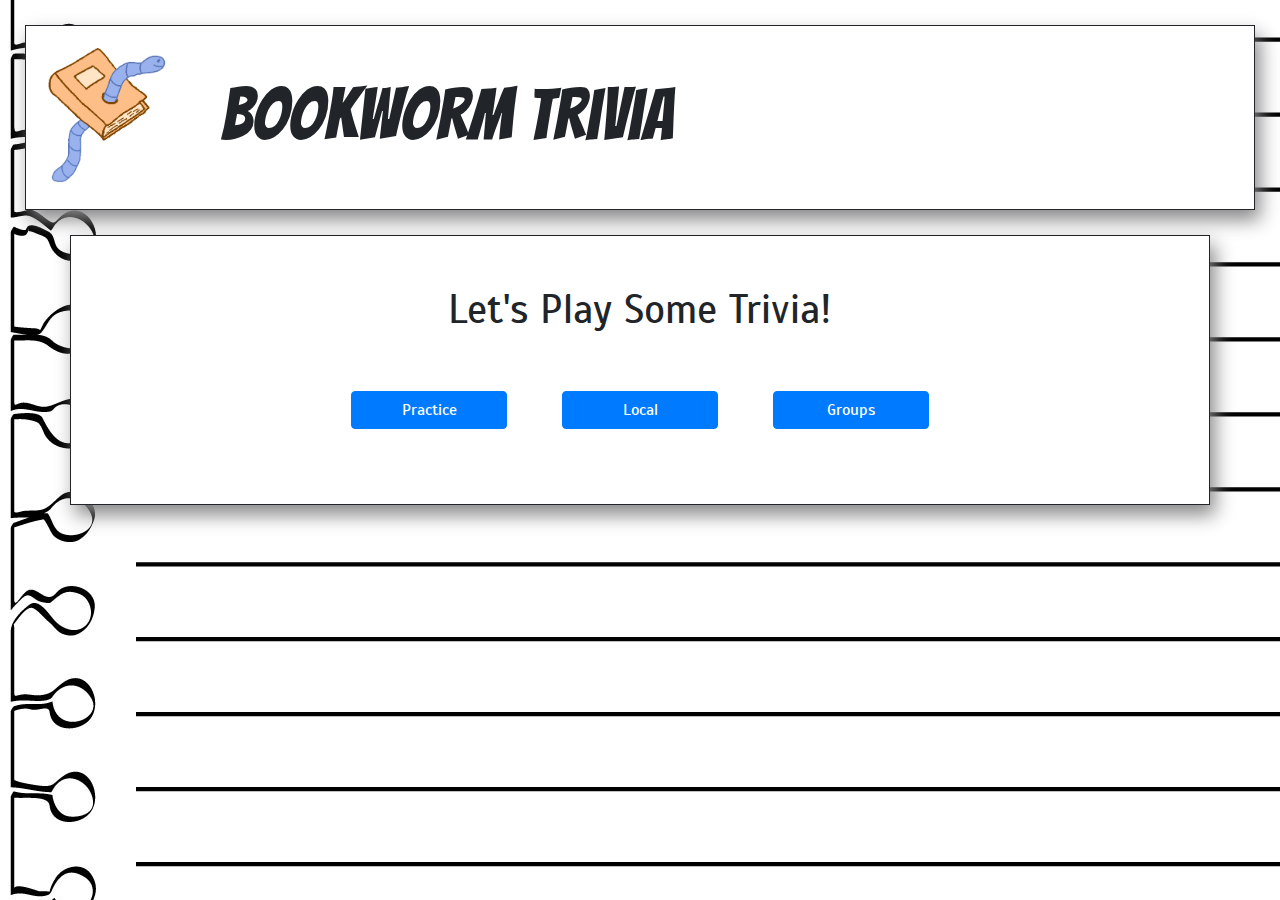
<file: index.html>
<html>
    <head>
        <title>BookWorm Trivia</title>
        <link rel="stylesheet" href="./res/bootstrap.min.css">
        <link rel="stylesheet" href="./res/private_styles.css">
        <link rel="icon" href="./res/images/bookworm.png"/>
        <link href="https://fonts.googleapis.com/css?family=Gloria+Hallelujah|Titillium+Web" rel="stylesheet">
        <link href="https://fonts.googleapis.com/css?family=Bangers" rel="stylesheet">
        <link href="https://fonts.googleapis.com/css?family=Scada" rel="stylesheet">
        <style>
            .page_title {
                font-size: 72px;
                font-family: 'Bangers', cursive;
            }
            .logo {
                width:15%;
                height:auto;
                padding-right: 50px;
            }
            .buttons {
                padding: 50px;
            }
            .notecard {
                border: 1px solid;
                box-shadow: 5px 10px 18px #888888;
                background-color: white;
            }
            body {
                font-family: 'Scada', sans-serif;
                background-image: url("./res/images/notebook.jpg")
            }
            .header {
                margin: 25px;
                padding: 15px;
            }
        </style>
    </head>
    
    <body>
        <div class="header notecard">
            <h1 class="page_title"><img class="logo" src="res/images/bookworm.png"/>BookWorm Trivia</h1>
        </div>
        <div style="text-align: center;" class="container buttons notecard">
            <h1>Let's Play Some Trivia!</h1>
            <br/>
            <a class="btn btn-primary btn-homepage" href="practice.html">Practice</a>
            <a class="btn btn-primary btn-homepage" href="local.html">Local</a>
            <a class="btn btn-primary btn-homepage" href="groups.html">Groups</a>
        </div>
    </body>
    
</html>
</file>
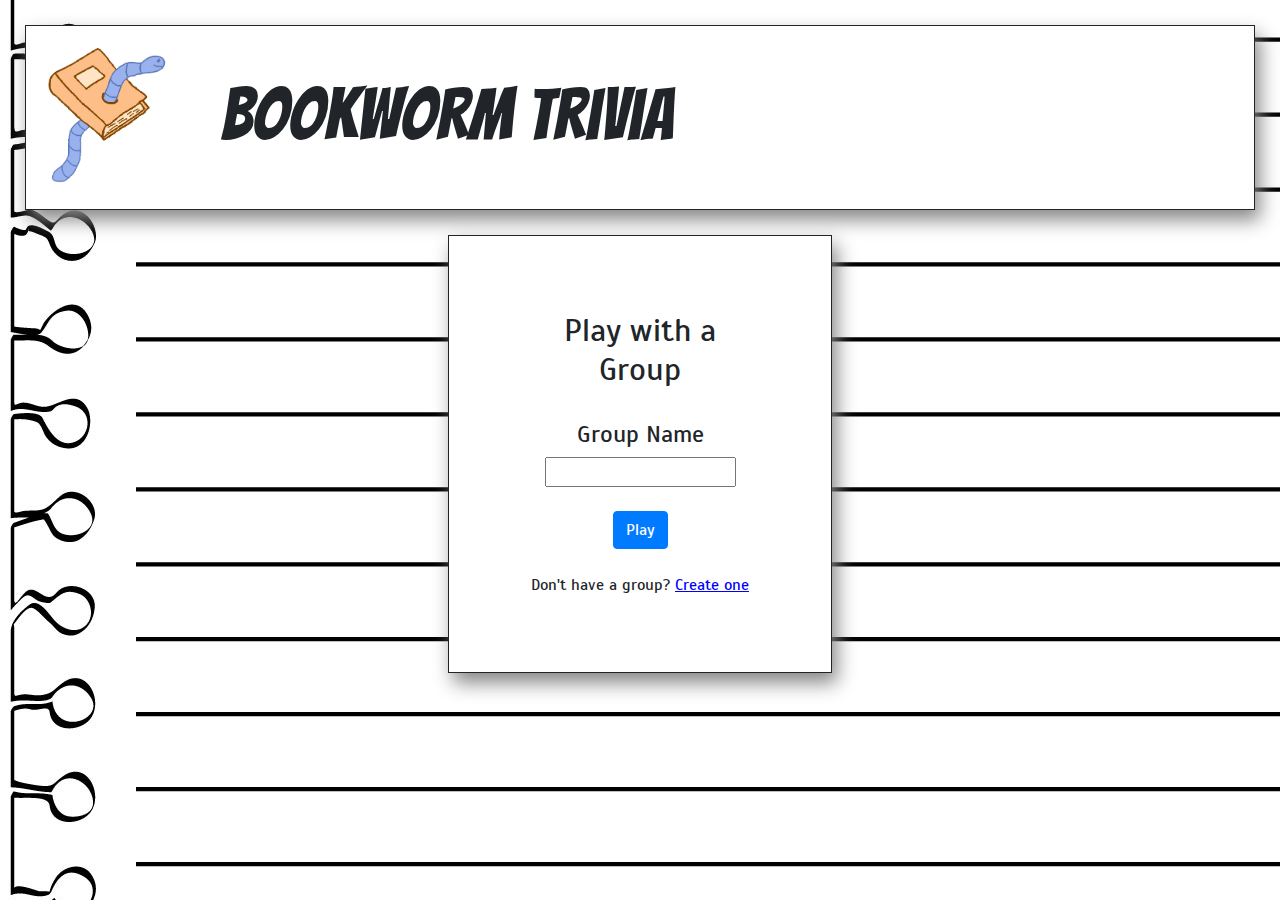
<file: groups.html>
<html>
    <head>
        <title>BookWorm Trivia</title>
        <link rel="stylesheet" href="./res/bootstrap.min.css"/>
        <link rel="stylesheet" href="./res/groups.css"/>
        <link rel="stylesheet" href="./res/site.css"/>
        <link href="https://fonts.googleapis.com/css?family=Scada" rel="stylesheet">
        <link href="https://fonts.googleapis.com/css?family=Bangers" rel="stylesheet">
        <link rel="icon" href="./res/images/bookworm.png"/>
        <script type="text/javascript" src="scripts/jquery-3.2.1.min.js"></script>
        <script type="text/javascript" src="scripts/api/api.js"></script>
        <script type="text/javascript" src="scripts/groupsController.js"></script>
        <script>
            $(document).ready(function() {
                $("#game_screen").hide();
                $("#create_group").hide();
                $("#create_question").hide();
                $("#groups_screen").fadeIn();

            })
        </script>
    </head>

    <body>
        <div class="header notecard">
            <h1 class="page_title"><img class="logo" src="res/images/bookworm.png" onclick="window.location='index.html'"/>BookWorm Trivia</h1>
        </div>

        <div id="groups_screen" class="container notecard" align="center">
            <div id="play_with_group">
                <h2>Play with a Group</h2>
                <br/>
                <h4>Group Name</h4>
                <input type="text" id="play_group_name" /> <br /> <br />
                <button onclick="playGroupClick();" class="btn btn-primary">Play</button>
                <br/><br/>
                <span>Don't have a group?</span>
                <span class="link" onclick="toggleCreateGroup();">Create one</span>
            </div>
            <div id="create_group" class="container" align="center">
                <h3>Create a Group</h3>
                <br/>
                <h4>Enter Group Name</h4>
                <form method="post" action="http://ec2-18-221-224-2.us-east-2.compute.amazonaws.com:4321/add/groups/">
                    <input type="text" name="group_name" /> <br /> <br />
                    <input type="submit" Value="Submit" class="btn btn-primary" />
                </form>
                <span>Already have a group?</span>
                <span class="link" onclick="toggleCreateGroup();">Play with an existing one</span>
            </div>
        </div>
        
        
        
        <div id="game_screen" class="notecard">
            <div class="container">
                <h1>Group: <span id="group_name"></span></h1>
                <br/>
                <button class="btn btn-primary float_right" onclick="createQuestionClick();">Create a Question</button>
            </div>
            <br/>
            <div class="container">
                <h2 id="question">Question</h2>
                <br/>
                <div id="answers">
                    <div id="a-div" class="container">
                        <button id="a-button" class="btn btn-primary btn-ans" onclick="checkAnswer('a');">A</button>
                        <span id="a" class="padded-left"> Answer A</span>
                    </div>
                    <br/>
                    <div id="b-div" class="container">
                        <button id="b-button" class="btn btn-primary btn-ans" onclick="checkAnswer('b');">B</button>
                        <span id="b" class="padded-left"> Answer B</span>
                    </div>
                    <br/>
                    <div id="c-div" class="container">
                        <button id="c-button" class="btn btn-primary btn-ans" onclick="checkAnswer('c');">C</button>
                        <span id="c" class="padded-left"> Answer C</span>
                    </div>
                    <br/>
                    <div id="d-div" class="container">
                        <button id="d-button" class="btn btn-primary btn-ans" onclick="checkAnswer('d');">D</button>
                        <span id="d" class="padded-left"> Answer D</span>
                    </div>
                    <button class="btn btn-primary float_right" onclick="getGroupQuestionClick();">Next Question</button>
                </div>
                <br/>
            </div>
        </div>
        
        <div id="create_question" class="container notecard">
            <form method="post" action="http://ec2-18-221-224-2.us-east-2.compute.amazonaws.com:4321/add/questions/">
            <h2>Create a Question</h2>
            <br/>
            <table>
                <tr>
                    <td><strong>Group Name</strong></td>
                    <td><input type="text" name="group_name" id="group_to_add" readonly/></td>
                </tr>
                <tr>
                    <td>Question</td>
                    <td><input type="text" name="question" /></td>
                </tr>
                <tr>
                    <td>Correct Answer</td>
                    <td><input type="text" name="correct_answer" /></td>
                </tr>
                <tr>
                    <td>Incorrect Answer 1</td>
                    <td><input type="text" name="incorrect_1" /></td>
                </tr>
                <tr>
                    <td>Incorrect Answer 2</td>
                    <td><input type="text" name="incorrect_2" /></td>
                </tr>
                <tr>
                    <td>Incorrect Answer 3</td>
                    <td><input type="text" name="incorrect_3" /></td>
                </tr>
            </table>
            <br/>
            <input type="submit" class="btn btn-primary"/>
            <button class="btn btn-primary" onclick="hideCreateQuestion(); return false;">Cancel</button>
        </form>
        </div>

    </body>
</html>
</file>
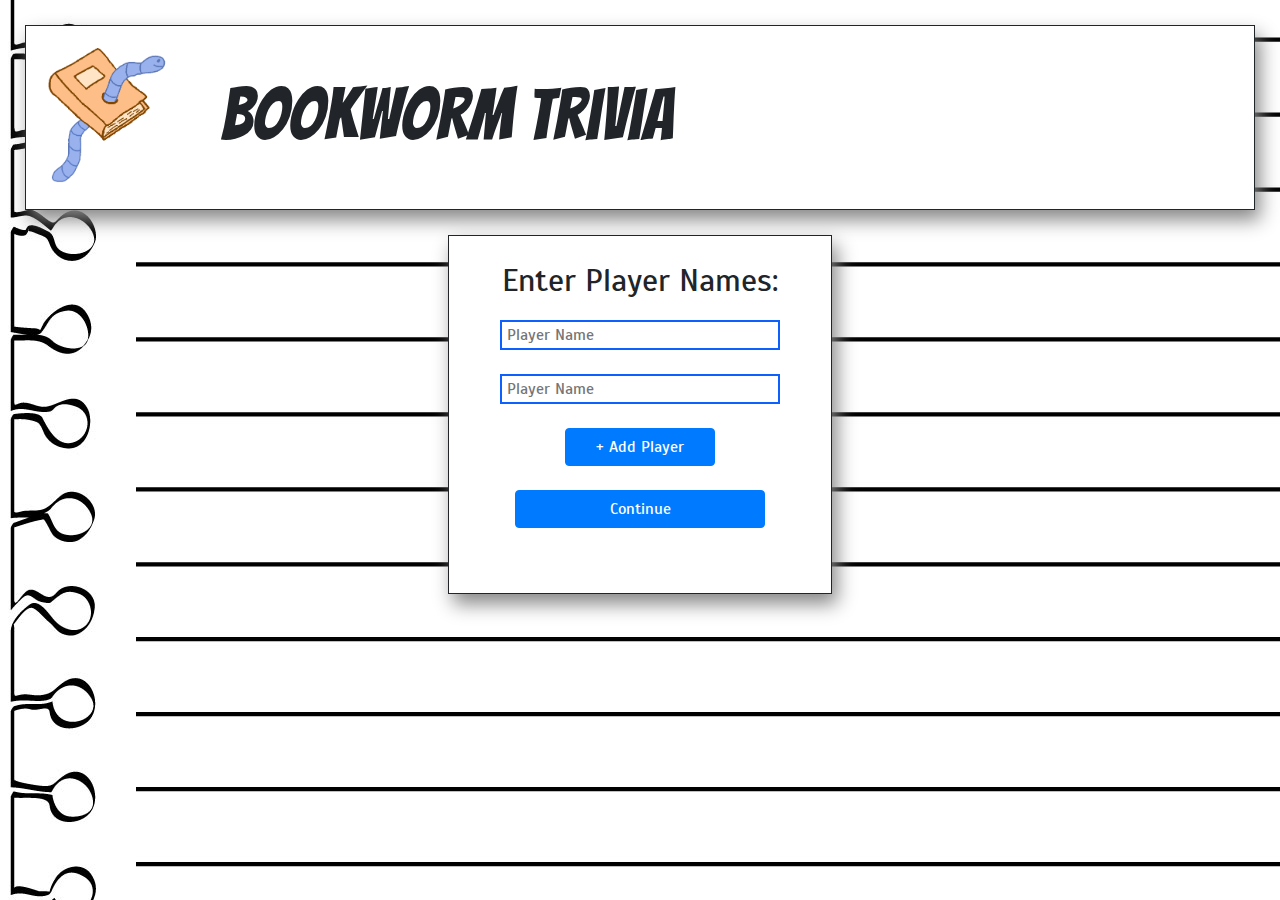
<file: local.html>
<html>
    <head>
        <title>BookWorm Trivia</title>
        <link rel="stylesheet" href="./res/bootstrap.min.css">
		<link rel="stylesheet" href="./res/private_styles.css">
        <link rel="stylesheet" href="./res/site.css"/>
        <link href="https://fonts.googleapis.com/css?family=Bangers" rel="stylesheet">
        <link href="https://fonts.googleapis.com/css?family=Scada" rel="stylesheet">
        <script type="text/javascript" src="scripts/jquery-3.2.1.min.js"></script>
        <script type="text/javascript" src="scripts/api/api.js"></script>
        <script type="text/javascript" src="scripts/localController.js"></script>
    </head>

    <body onload="getQuestionClick();">

        <div class="header notecard">
            <h1 class="page_title"><img class="logo" src="res/images/bookworm.png"/>BookWorm Trivia</h1>
        </div>

        <div id="enter_players" class="container notecard">

            <div id="set-online" style="text-align: center;" class="container">
                <p class="h2" style="margin-bottom:20px;">Enter Player Names:</p>
                <div id="player-1-div">
                    <input id="player-1-input" class="player-input" placeholder="Player Name">
                    <button class="remove-button btn btn-primary" onclick="removePlayer(1);">X</button>
                    <br>
                    <br>
                </div>
                <div id="player-2-div">
                    <input id="player-2-input" class="player-input" placeholder="Player Name">
                    <button class="remove-button btn btn-primary" onclick="removePlayer(2);">X</button>
                    <br>
                    <br>
                </div>
                <div id="new-players-div"></div>
                <div id="add-player-div">
                    <button style="width:150px;" class="btn btn-primary" onclick="addPlayer();">+ Add Player</button>
                    <br>
                    <br>
                </div>
                <button style="margin-bottom:40px;" class="btn btn-primary regular-button" onclick="clickContinue();">Continue</button>
                <br>
            </div>
        </div>

        <div id="game_screen" style="margin-left:80px; margin-right:80px;" class="container notecard">
			<div id="players" style="display:inline-block; font-size:20px;"> </div>
			<br>
			<br>

			<button id="nextPlayer" class="btn btn-primary" onclick="getQuestionClick();">Next Player</button>
			<br/>
			<br/>
			<h2 id="question">Question</h2>
			<br/>
			<div style="margin-left:20px;">
				<div id="a-div" class="container">
					<button class="btn btn-primary btn-ans" onclick="checkAnswer('a');">A</button>
                    <span id="a" class="padded-left"> Answer A</span>
				</div>
				<br/>
				<div id="b-div" class="container">
					<button class="btn btn-primary btn-ans" onclick="checkAnswer('b');">B</button>
                    <span id="b" class="padded-left"> Answer B</span>
				</div>
				<br/>
				<div id="c-div" class="container">
					<button class="btn btn-primary btn-ans" onclick="checkAnswer('c');">C</button>
                    <span id="c" class="padded-left"> Answer C</span>
				</div>
				<br/>
				<div id="d-div" class="container">
					<button class="btn btn-primary btn-ans" onclick="checkAnswer('a');">D</button>
                    <span id="d" class="padded-left"> Answer D</span>
				</div>
				<br/>
			</div>
        </div>
    </body>
</html>
</file>
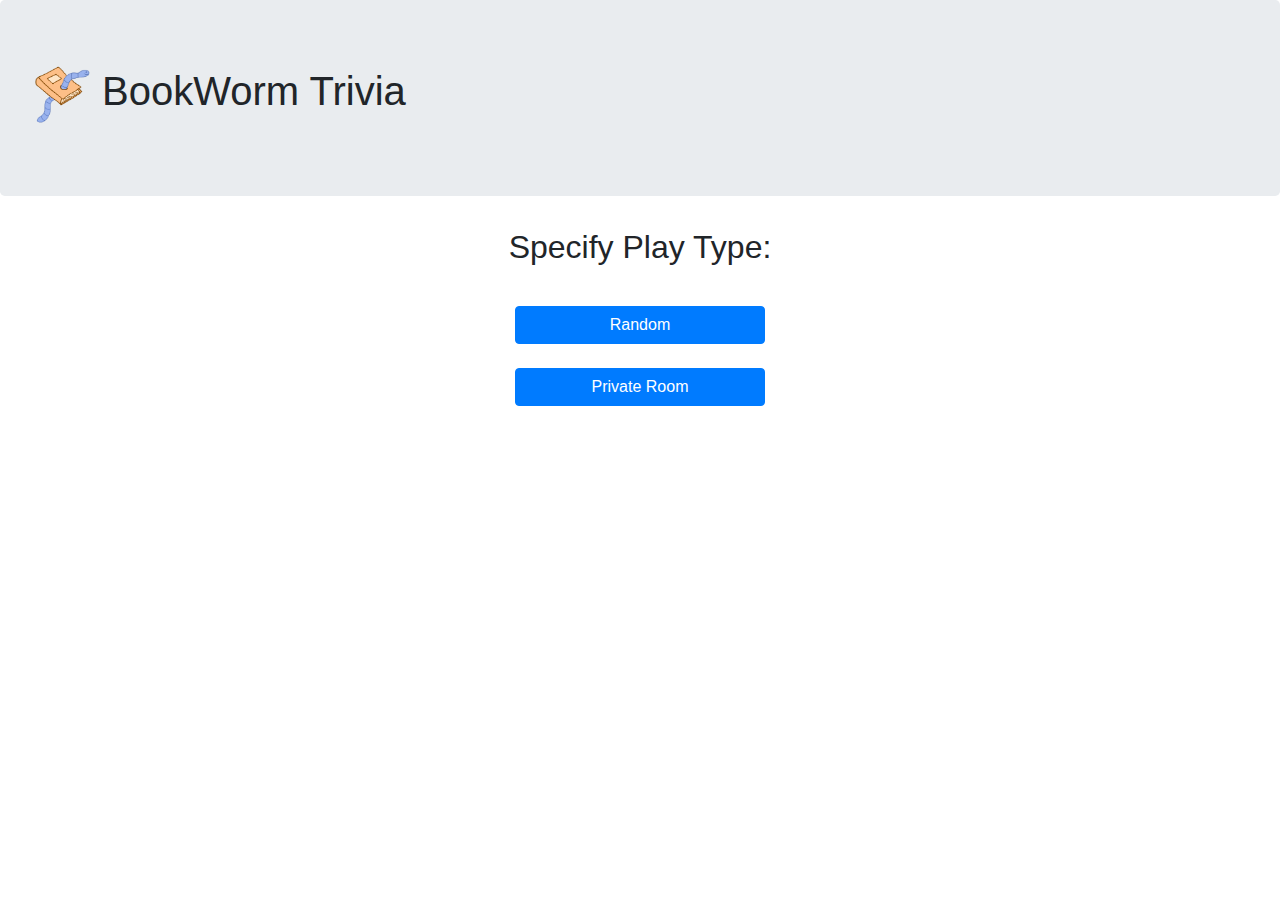
<file: online.html>
<html>
    <head>
        <title>BookWorm Trivia</title>
        <link rel="stylesheet" href="./res/bootstrap.min.css">
		<link rel="stylesheet" href="./res/private_styles.css">
        <script type="text/javascript" src="scripts/onlineController.js"></script>
    </head>
    
    <body>
        <div class="jumbotron">
            <h1 class="top-header"><img class="icon" src="res/images/bookworm.png" onclick="window.location='index.html'"/>BookWorm Trivia</h1>
        </div>
        
        <div id="set-online" style="text-align: center;" class="container">
            <p class="h2" style="margin-bottom:20px;">Specify Play Type:</p>
            <button style="margin-top:20px;" class="btn btn-primary regular-button">Random</button>
            <br>
            <br>
            <button class="btn btn-primary regular-button" onclick="clickPrivateRoom();">Private Room</button>
            <br>
        </div>
    </body>
</html>
</file>
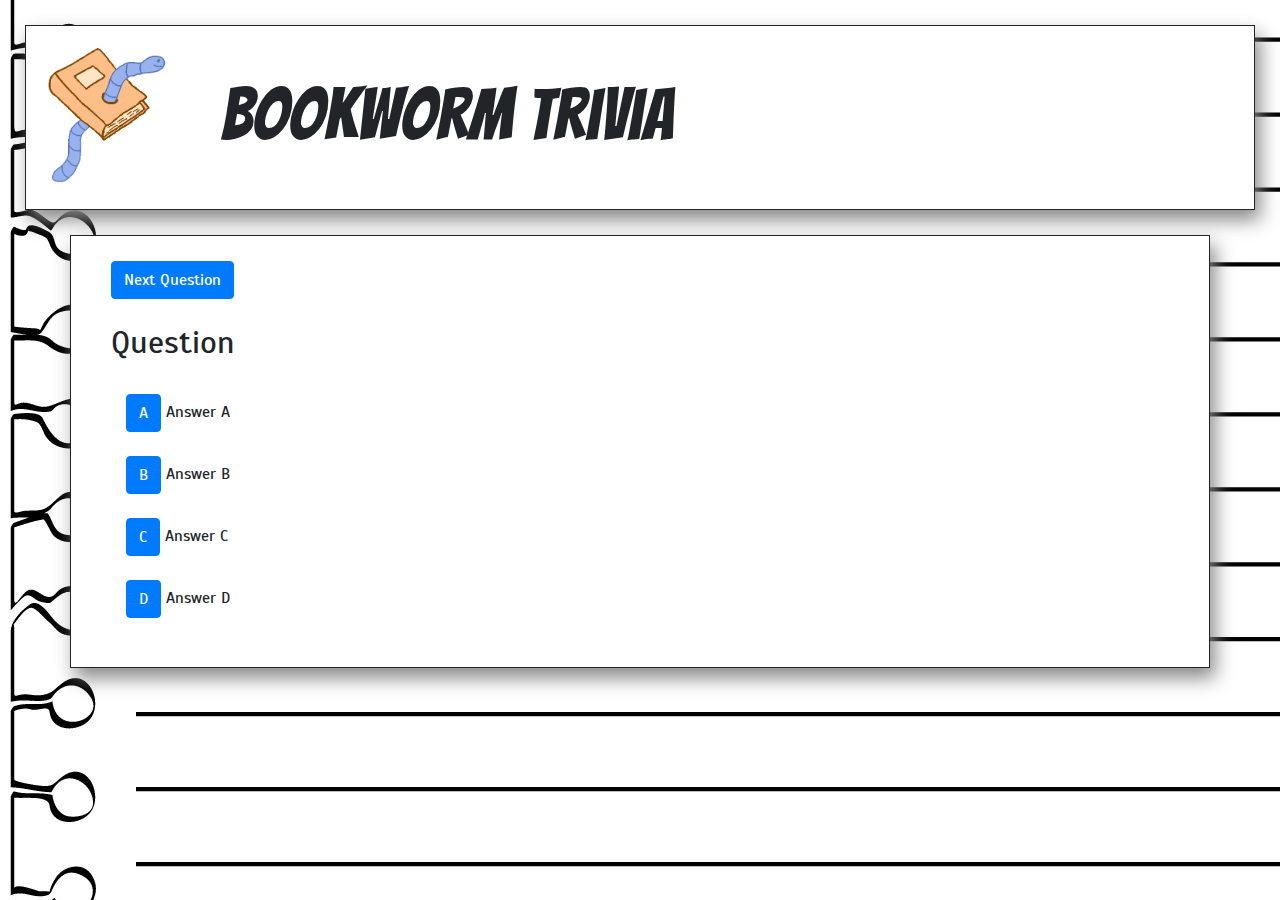
<file: practice.html>
<html>
    <head>
        <title>BookWorm Trivia</title>
        <link rel="stylesheet" href="./res/bootstrap.min.css">
		<link rel="stylesheet" href="./res/private_styles.css">
        <link rel="stylesheet" href="./res/site.css"/>
        <link href="https://fonts.googleapis.com/css?family=Scada" rel="stylesheet">
        <link href="https://fonts.googleapis.com/css?family=Bangers" rel="stylesheet">
        <script type="text/javascript" src="scripts/jquery-3.2.1.min.js"></script>
        <script type="text/javascript" src="scripts/api/api.js"></script>
        <script type="text/javascript" src="scripts/practiceController.js"></script>
    </head>

    <body onload="getQuestionClick();">
        <div class="header notecard">
            <h1 class="page_title"><img class="logo" src="res/images/bookworm.png" onclick="window.location='index.html'"/>BookWorm Trivia</h1>
        </div>
        <div class="container notecard">
            <div class="container">
                <button class="btn btn-primary" onclick="getQuestionClick();">Next Question</button>
            </div>
            <br/>
            <div class="container">
                <h2 id="question">Question</h2>
                <br/>
                <div id="a-div" class="container">
                    <button id="a-button" class="btn btn-primary btn-ans" onclick="checkAnswer('a');">A</button>
                    <span id="a" class="padded-left"> Answer A</span>
                </div>
                <br/>
                <div id="b-div" class="container">
                    <button id="b-button" class="btn btn-primary btn-ans" onclick="checkAnswer('b');">B</button>
                    <span id="b" class="padded-left"> Answer B</span>
                </div>
                <br/>
                <div id="c-div" class="container">
                    <button id="c-button" class="btn btn-primary btn-ans" onclick="checkAnswer('c');">C</button>
                    <span id="c" class="padded-left"> Answer C</span>
                </div>
                <br/>
                <div id="d-div" class="container">
                    <button id="d-button" class="btn btn-primary btn-ans" onclick="checkAnswer('d');">D</button>
                    <span id="d" class="padded-left"> Answer D</span>
                </div>
                <br/>
            </div>
        </div>

    </body>
</html>
</file>
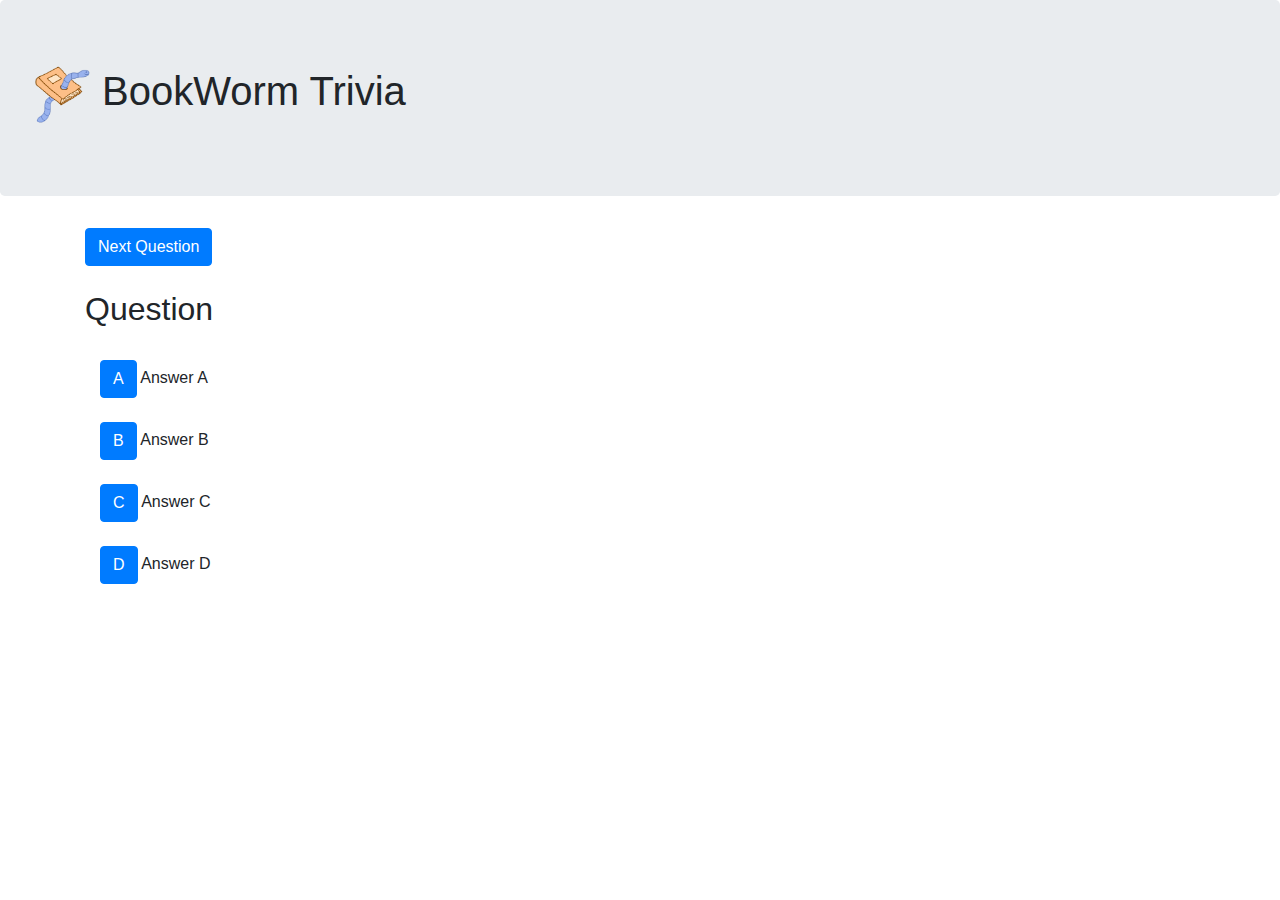
<file: test_view.html>
<html>
    <head>
        <link rel="stylesheet" href="./res/bootstrap.min.css">
		<link rel="stylesheet" href="./res/private_styles.css">
        <script type="text/javascript" src="scripts/jquery-3.2.1.min.js"></script>
        <script type="text/javascript" src="scripts/api/api.js"></script>
        <script type="text/javascript" src="scripts/test_viewController.js"></script>
    </head>

    <body onload="getQuestionClick();">
        <div class="jumbotron">
            <h1 class="top-header"><img class="icon" src="res/images/bookworm.png" onclick="window.location='index.html'"/>BookWorm Trivia</h1>
        </div>

        <div class="container">
            <button class="btn btn-primary" onclick="getQuestionClick();">Next Question</button>
        </div>
        <br/>
        <div class="container">
            <h2 id="question">Question</h2>
            <br/>
            <div id="a-div" class="container">
                <button id="a-button" class="btn btn-primary" onclick="checkAnswer('a');">A</button><span id="a"> Answer A</span>
            </div>
            <br/>
            <div id="b-div" class="container">
                <button id="b-button" class="btn btn-primary" onclick="checkAnswer('b');">B</button><span id="b"> Answer B</span>
            </div>
            <br/>
            <div id="c-div" class="container">
                <button id="c-button" class="btn btn-primary" onclick="checkAnswer('c');">C</button><span id="c"> Answer C</span>
            </div>
            <br/>
            <div id="d-div" class="container">
                <button id="d-button" class="btn btn-primary" onclick="checkAnswer('d');">D</button><span id="d"> Answer D</span>
            </div>
            <br/>
        </div>

    </body>
</html>
</file>
<file: res/private_styles.css>
.remove-button {
	padding-top: 3px;
	padding-bottom: 3px;
	margin-bottom: 4px;
	display: none;
}

.player-input {
	height: 30px;
	width: 280px;
	font-size: 16px;
	padding: 5px;
	border: 2px solid #0C60FE;
}

#room-input {
	height: 30px;
	width: 280px;
	font-size: 16px;
	padding: 5px;
	border: 2px solid #0C60FE;
}

.top-header {
	white-space: nowrap;
}

.icon {
	width: 60px;
	height: 60px;
	margin-right: 10px;
}

.home-button {
	width: 25%;
	min-width: 170px;
}

.regular-button {
	width: 250px;
}

.btn-homepage {
	width: 15%;
	margin: 25px;
}

#enter_players {
	width: 30%;
}
</file>
<file: res/groups.css>
.link {
    text-decoration: underline;
    color: blue;
    cursor: pointer;
}

.float_right {
    float: right;
}

.padded-left {
    padding-left: 5px;
}

.btn-ans:hover {
    background-color: #0069d9;
}

#play_with_group {
    padding: 50px;
}

#groups_screen {
    width: 30%;
}

#game_screen {
    width: 75%; 
    margin: auto; 
    padding: 25px;
}

#create_question {
    width: 25%;
    padding: 25px;
    margin: auto;
}
</file>
<file: res/site.css>
.notecard {
    border: 1px solid;
    box-shadow: 5px 10px 18px #888888;
    background-color: white;
    margin: auto;
    padding: 25px;
}

body {
    font-family: 'Scada', sans-serif;
    background-image: url("./images/notebook.jpg")
}

.header {
    margin: 25px;
    padding: 15px;
}

.page_title {
    font-size: 72px;
    font-family: 'Bangers', cursive;
}

.logo {
    width:15%;
    height:auto;
    padding-right: 50px;
}
</file>
